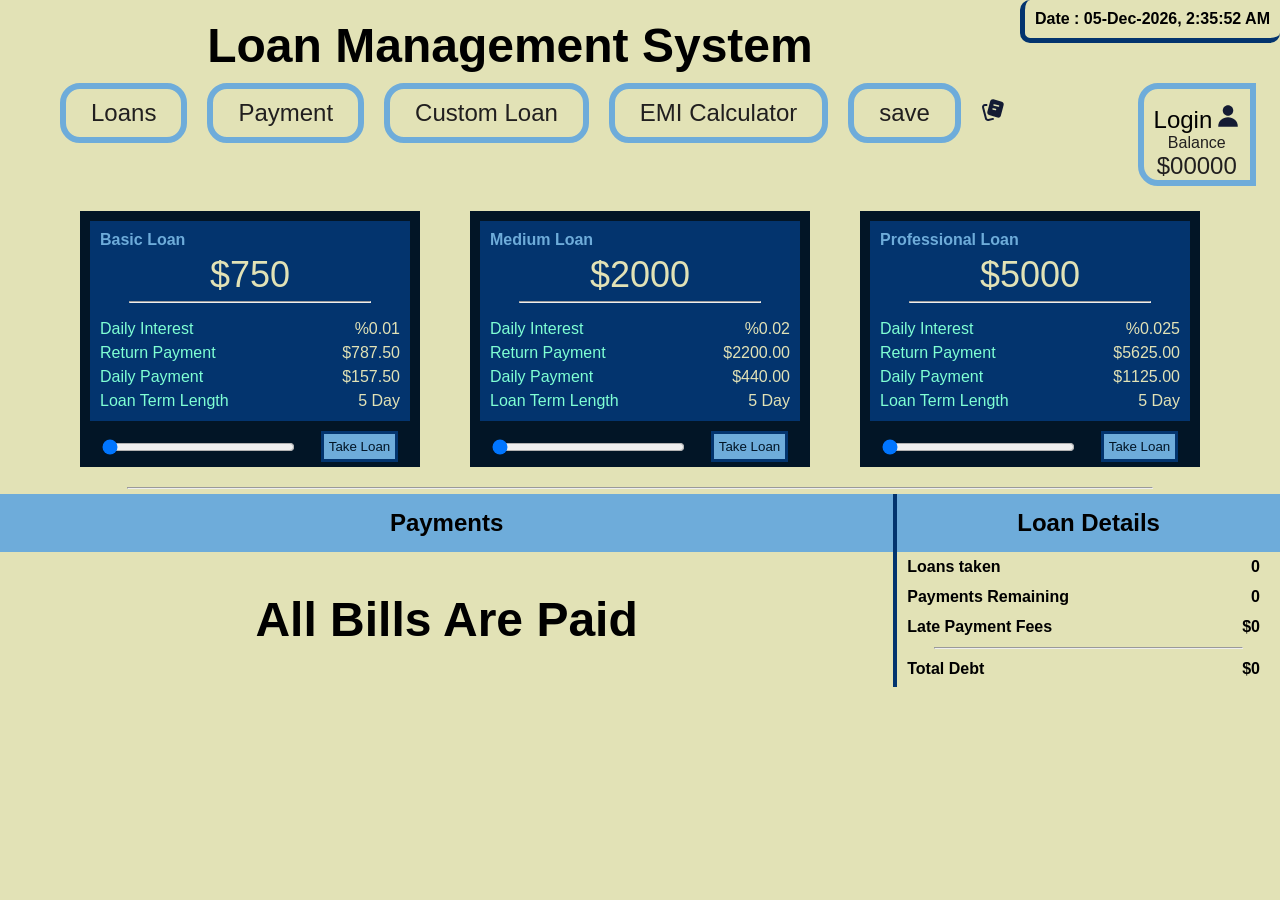
<file: static/index.html>
<!DOCTYPE html>
<html lang="en">
    <head>
        <meta charset="UTF-8">
        <meta name="viewport" content="width=device-width, initial-scale=1.0">
        <title>Loan Management System</title>
        <link rel="stylesheet" href="style.css">
    </head>
    <body>
        <div id="date">
            <p>Date : <span id="todaysDate"></span> </p>
        </div>

        <br>
        <h1>Loan Management System</h1>

        <div class="menu">
            <a href="" class="hover">Loans</a>
            <a href="" class="hover">Payment</a>
            <a id="custom-loan" class="hover">Custom Loan</a>
            <a class="hover" href="emi">EMI Calculator</a>
            <div>
                <button id="loan-consent-btn">
                    <svg  id="consent" width="24" height="24" viewBox="0 0 24 24" fill="none" background-color="none"; xmlns="http://www.w3.org/2000/svg">
                        <path fill-rule="evenodd" clip-rule="evenodd" d="M12.4812 1.35132C11.0485 0.94523 9.57443 1.79771 9.18389 3.23081L6.34596 13.6446C5.96843 15.0299 6.73577 16.4805 8.10449 16.9239L16.43 19.6208C17.8926 20.0946 19.4369 19.2301 19.8274 17.7477L22.66 6.99522C23.0331 5.57859 22.214 4.10997 20.8014 3.70957L12.4812 1.35132ZM13.1628 6.26802C12.7585 6.17816 12.3579 6.43311 12.268 6.83746C12.1781 7.24181 12.4331 7.64245 12.8374 7.7323L17.3374 8.7323C17.7418 8.82216 18.1424 8.56721 18.2323 8.16286C18.3221 7.75851 18.0672 7.35788 17.6628 7.26802L13.1628 6.26802ZM12.1472 10.2647C11.7411 10.1835 11.3459 10.4469 11.2647 10.8531C11.1835 11.2592 11.4469 11.6544 11.8531 11.7356L14.3531 12.2356C14.7592 12.3168 15.1543 12.0534 15.2356 11.6472C15.3168 11.2411 15.0534 10.846 14.6472 10.7647L12.1472 10.2647Z" fill="#141B34"/>
                        <path fill-rule="evenodd" clip-rule="evenodd" d="M1.09882 9.73457C0.598096 7.82434 2.0659 6 4.01843 6H5.44831C6.00059 6 6.44831 6.44772 6.44831 7C6.44831 7.55228 6.00059 8 5.44831 8H4.01843C3.33492 8 2.87549 8.62482 3.03346 9.22745L5.92462 20.257C6.05789 20.7655 6.58999 21.0989 7.14142 20.9736L11.7796 19.9199C12.3181 19.7975 12.8539 20.1349 12.9763 20.6735C13.0986 21.212 12.7612 21.7478 12.2227 21.8702L7.58452 22.9239C6.00531 23.2827 4.40311 22.3402 3.98998 20.7642L1.09882 9.73457Z" fill="#141B34"/>
                    </svg>
                </button>
            </div>

            <button id="save-data" class="hover">save</button>

            <div class="balance"> 
                <div id="logo&userName">
                    <button id="loginKarle">
                        <span id="loginName"></span>
                        <svg width="24" height="24" viewBox="0 0 24 24" fill="none" xmlns="http://www.w3.org/2000/svg">
                            <path d="M2.25 22C2.25 17.0869 6.70071 13.25 12 13.25C17.2993 13.25 21.75 17.0869 21.75 22V22.75H2.25V22Z" fill="#141B34"/>
                            <path d="M6.75 6.5C6.75 3.6005 9.1005 1.25 12 1.25C14.8995 1.25 17.25 3.6005 17.25 6.5C17.25 9.39949 14.8995 11.75 12 11.75C9.1005 11.75 6.75 9.39949 6.75 6.5Z" fill="#141B34"/>
                        </svg>
                    </button>
                    <span id="userName"></span>
                </div>
                    
                Balance<span>$<span id="paisa">00000</span> </span></div>
            </div>
        <div id="overlay"></div>


        <!-- Popup -->
        <div id="popup-container">
            <div id="popup-header">
              Loan Consent
              <button id="popup-close">&times;</button>
            </div>
            <div id="popup-content">
                <h2 class="two-heads">Rules and Regulations</h2>
                <ul>
                    <li><strong>Eligibility:</strong> Applicant must be at least 18 years old and provide a valid government-issued ID.</li>
                    <li><strong>Loan Amount and Tenure:</strong> Minimum loan amount: $750. Maximum loan amount: $1,000,000. Loan tenure ranges between 5 and 45 days.</li>
                    <li><strong>Interest Rates:</strong> 
                        <ul type="circle">
                            <li>Basic Loan: 0.01%</li>
                            <li>Medium Loan: 0.02%</li>
                            <li>Professional Loan: 0.025%</li>
                            <li>Custom Loan: 0.05%</li>
                        </ul>
                    </li>
                    <li><strong>Repayment Policy:</strong> Daily payments are mandatory. Late payments incur a fee of $19 per missed day.</li>
                    <li><strong>Early Payoff:</strong> Loans can be repaid early, including the remaining principal and accrued interest.</li>
                    <li><strong>Default Clause:</strong> Failure to repay within the loan term may result in additional fees or legal action.</li>
                </ul>
              
                <br>

                <h2 class="two-heads">Terms and Conditions</h2>
                <ul>
                    <li>By accepting this loan, the borrower agrees to the repayment schedule provided.</li>
                    <li>Interest rates and loan terms are subject to change without prior notice.</li>
                    <li>The lender reserves the right to approve or reject the loan application based on creditworthiness.</li>
                    <li>All transactions are subject to the laws and regulations of the applicable jurisdiction.</li>
                    <li>Borrower data will be used in compliance with privacy laws.</li>
                </ul>
          
                <!-- <div id="agree-div"> <button id="agree-btn"> I Agree </button> </div> -->
            </div>
        </div>
        <br>
        <div class="Loans">
            <div id="loan1" class="loan">
                <section class="above">
                    <div class="loan-type">Basic Loan</div>
                    <div id = "details">
                        <div class="money">$<span id="money">750</span></div>
                        <hr>
                        <div class="lines">
                            <div class="col1">Daily Interest   <span class="ans" id="BL-Daily-Interest">  %0.01  </span> </div>
                            <div class="col1">Return Payment   <span class="ans">  $<span id="BL-Return-Payment">787.50</span> </span> </div>
                            <div class="col1">Daily Payment    <span class="ans">   $<span id="BL-Daily-Payment">157.50</span> </div>
                            <div class="col1">Loan Term Length <span class="ans">   <span id="BL-Loan-Term-Length">5</span> Day  </span> </div>
                        </div>
                    </div>
                </section>
                <section class="below">
                    <div id="BL-amt-range">
                        <input type="range" id="BL-points" class="points" name="points" min="5" max="25" value="0">
                    </div>
                    <button class="takeloan" id="BL-TakeLoan">Take Loan</button>
                </section>
            </div>

            <div id="loan2" class="loan">
                <section class="above">
                    <div class="loan-type">Medium Loan</div>
                    <div id = "details">
                        <div class="money">$2000</div>
                        <hr>
                        <div class="lines">
                            <div class="col1">Daily Interest   <span class="ans" id="ML-Daily-Interest">  %0.02  </span>                   </div>
                            <div class="col1">Return Payment   <span class="ans">  $<span id="ML-Return-Payment"  >2200.00</span></span>   </div>
                            <div class="col1">Daily Payment    <span class="ans">  $<span id="ML-Daily-Payment"   >440.00</span></span>    </div>
                            <div class="col1">Loan Term Length <span class="ans">  <span  id="ML-Loan-Term-Length" >5</span> Day  </span>  </div>
                        </div>
                    </div>
                </section>
                <section class="below">
                    <div id="ML-amt-range">
                        <input type="range" id="ML-points" class="points" name="points" min="5" max="25" value="0">
                    </div>
                    <button class="takeloan" id="ML-TakeLoan">Take Loan</button>
                </section>
            </div>
            <div id="loan3" class="loan">
                <section class="above">
                    <div class="loan-type">Professional Loan</div>
                    <div id = "details">
                        <div class="money">$5000</div>
                        <hr>
                        <div class="lines">
                            <div class="col1">Daily Interest   <span class="ans" id="PL-Daily-Interest">  %0.025  </span>                   </div>
                            <div class="col1">Return Payment   <span class="ans">  $<span id="PL-Return-Payment"  >5625.00</span></span>   </div>
                            <div class="col1">Daily Payment    <span class="ans">  $<span id="PL-Daily-Payment"   >1125.00</span></span>    </div>
                            <div class="col1">Loan Term Length <span class="ans">  <span  id="PL-Loan-Term-Length" >5</span> Day  </span>  </div>
                        </div>
                    </div>
                </section>
                <section class="below">
                    <div id="PL-amt-range">
                        <input type="range" id="PL-points" class="points" name="points" min="5" max="25" value="0">
                    </div>
                    <button class="takeloan"  id="PL-TakeLoan">Take Loan</button>
                </section>
            </div>

            <div id="loan4" class="loan">
                <section class="above">
                    <div class="loan-type">Custom Loan</div>
                    <div id = "details">
                        <div class="money">$ <span id="CL-money">0</span> </div>
                        <hr>
                        <div class="lines">
                            <div class="col1">Daily Interest   <span class="ans" id="CL-Daily-Interest">  0.05%  </span>                   </div>
                            <div class="col1">Remaining Payment   <span class="ans">  $<span id="CL-Return-Payment"  >0.00</span></span>   </div>
                            <div class="col1" id="gap-here">  -  <span class="ans">  <span id="CL-Daily-Payment"   ></span></span>    </div>
                            <div class="col1">Early Pay Off Amount <span class="ans">  <span  id="CL-Loan-Term-Length" >5</span> Day  </span>  </div>
                        </div>
                    </div>
                </section>
                <section class="below">
                    <button  class="takeloan" id="PayOffEarly">Pay Off Early</button>
                </section>
            </div>
        </div>

        <hr>

        <section class="payments">
            <div id="payKar">
                <header class="payments-head" id="payments-head">Payments</header>
                <div id="msg">All Bills Are Paid</div>

                <div id="dailyPaymentDetail">

                    <!--FROM JS BOIIIIIIIII-->

                </div>

            </div>
            <div id="loan-details">
                <header class="payments-head">Loan Details</header>
                <div>Loans taken        <span class="ans2"> <span id="Loans-taken">0</span> </span> </div>
                <div>Payments Remaining <span class="ans2"> <span id="Payments-Remaining">0</span> </span> </div>
                <div>Late Payment Fees  <span class="ans2">$<span id="Late-Payment-Fees">0</span> </span> </div>

                <hr>

                <div>Total Debt <span class="ans2">$<span id="total-debt">0</span> </span> </div>
            </div>
        </section>

        <div id="popup" class="popup-container">
            <div class="popup-content">
                <span id="close-btn"> * </span>
                <h2 id="cl">Custom Loan</h2>
                Enter Amount : 
                <input type="number" placeholder="in Dollars" id="custom-amt" min="5001" max="1000001">
                <input type="range" id="custom-term" min="15" max="45" value = "0">
                <div id="tenure"><div id="left">15 Days</div> <div id="right">45 Days</div> </div>
                <br><br>
                <div>Daily Interest : <span id="interest">0.85%</span> for <span id="loan-term">15</span> Days </div>
                <br>
                <button  class="takeloan" type="submit" id="CL-TakeLoan">Take Loan</button>
                <br><br>
                <div id="notes">Note : Amount should be greater than <i>$5000 and < 1m$</i> </div>
            </div>
        </div>
        
    
        <script type="module" src="app2.js"></script>
        <script type="module" src="app.js"></script>
    </body>

</html>
</file>
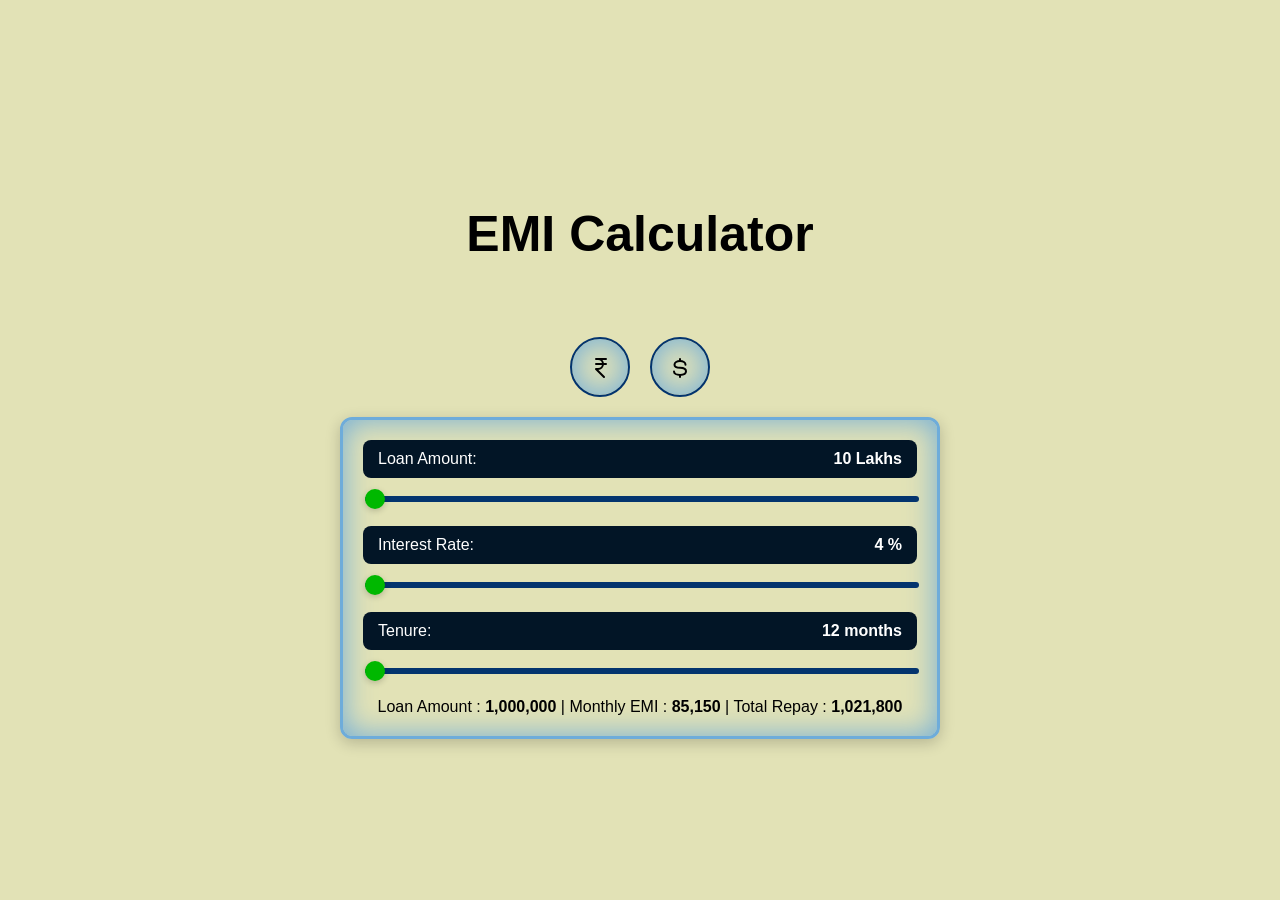
<file: static/emi.html>
<!DOCTYPE html>
<html lang="en">
<head>
    <meta charset="UTF-8">
    <meta name="viewport" content="width=device-width, initial-scale=1.0">
    <title>Document</title>
    <link rel="icon" href="data:,">
    <link rel="stylesheet" href="emi.css">
</head>
<body>
    <h1 class="emi-calc-heading">EMI Calculator</h1>
    <!-- <main>
        <input type="range" class="win10-thumb" />
        <input type="range" class="win10-thumb" min="0" max="100" value="25" step="5" />
        <input type="range" min="0" max="100" value="40" step="5" />
    </main> -->

    <section class="container">
        <div class="currencies-container">
            <button id="rupees"  class="currencies"> 
                <svg xmlns="http://www.w3.org/2000/svg" viewBox="2 3 24 24" width="24" height="24">
                    <path fill="none" stroke="#000" stroke-linecap="round" stroke-linejoin="round" stroke-width="2" 
                          d="M20 6H10M20 11H10M10 6h2a5 5 0 0 1 5 5h0a5 5 0 0 1-5 5h-2l8 8" 
                          class="colorStroke000 svgStroke">
                    </path>
                </svg>
                
             </button>
            <button id="dollars" class="currencies"> 
                <svg xmlns="http://www.w3.org/2000/svg" width="24" height="24" viewBox="0 0 24 24" fill="none" class="injected-svg" data-src="https://cdn.hugeicons.com/icons/dollar-01-stroke-standard.svg" xmlns:xlink="http://www.w3.org/1999/xlink" role="img" color="#000000">
                    <path d="M17.5 8.62963C17.5 6.62504 15.0376 5 12 5C8.96243 5 6.5 6.62504 6.5 8.62963C6.5 10.6342 8 11.7407 12 11.7407C16 11.7407 18 12.7778 18 15.3704C18 17.963 15.5 19 12 19C8.5 19 6 17.5 6 15.5" stroke="#000000" stroke-width="2" stroke-linecap="round"></path>
                    <path d="M12 3V5M12 21V19" stroke="#000000" stroke-width="2" stroke-linecap="round"></path>
                </svg>
            </button>
        </div>

        <section class="three-sliders">
            <div class="slider-container">
                <div class="slider-label">
                    <span>Loan Amount:</span>
                    <div class="slider-value"> <span id="num">10</span></div> 
                </div>
                <input class="slider-input" type="range" min="10" max="1000" value="10" id="loan-slider" steps="10000">
            </div>
        
            <div class="slider-container">
                <div class="slider-label">
                    <span>Interest Rate:</span>
                    <div id="interest" class="slider-value">4 <span>%</span></div>
                </div>
                <input class="slider-input" type="range" min="4" max="16" value="4" id="interest-slider">
            </div>
        
            <div class="slider-container">
                <div class="slider-label">
                    <span>Tenure:</span>
                    <div id="months" class="slider-value">12 <span>months</span></div>
                </div>
                <input class="slider-input" type="range" min="12" max="180" value="12" id="tenure-slider">
            </div>

            <div id="summary"> 
                Loan Amount : <span id="loan-amount" class="tobeBold">0</span> |
                Monthly Amount : <span id="monthly-repay" class="tobeBold">0</span> |
                Repay Amount : <span id="total-repay" class="tobeBold">0</span>
            </div>
        </section>
        
    </section>

    <script src="emi.js"></script>
</body>
</html>
</file>
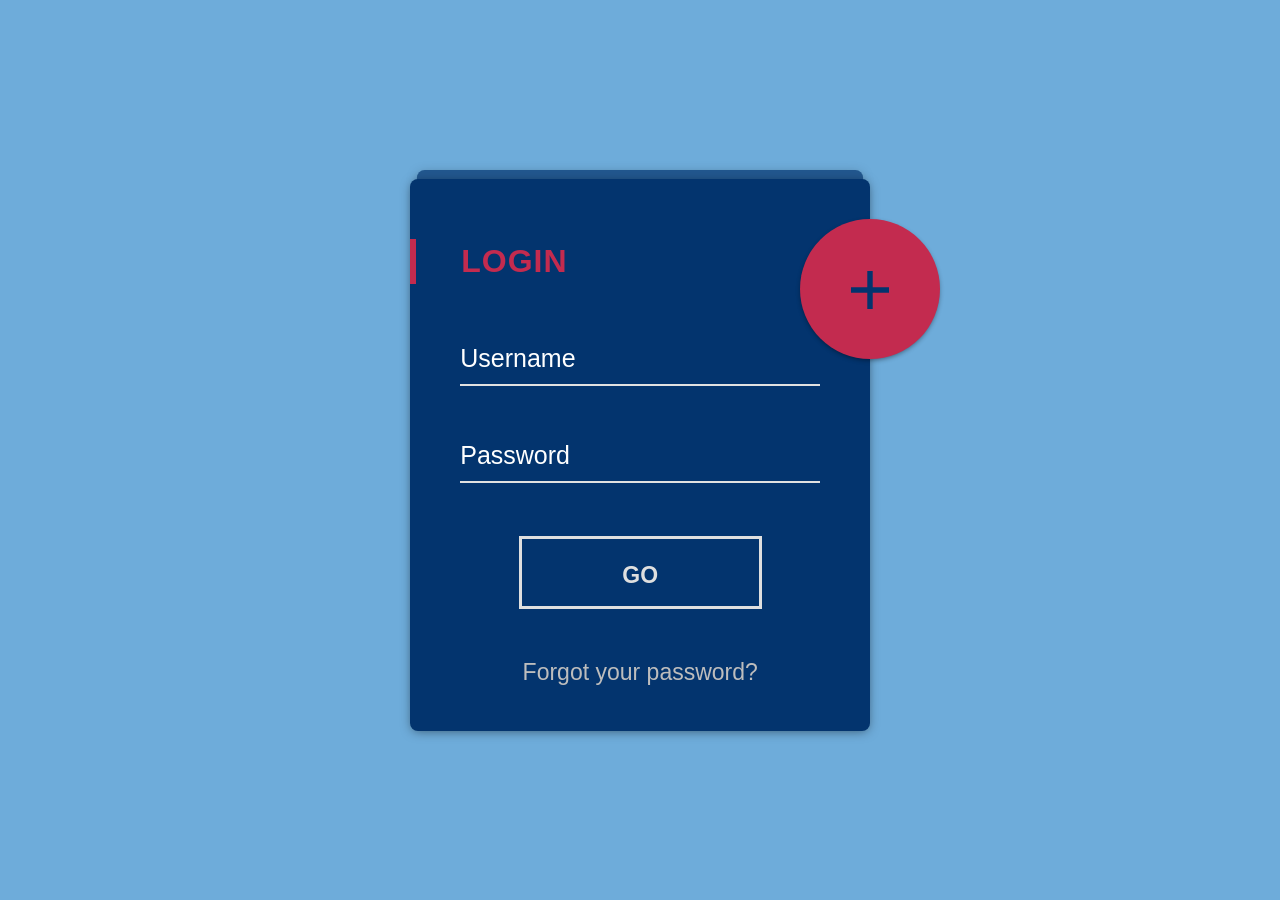
<file: static/login.html>
<!DOCTYPE html>
<html lang="en">
<head>
    <meta charset="UTF-8">
    <meta name="viewport" content="width=device-width, initial-scale=1.0">
    <title>Login</title>
    <link rel="stylesheet" href="login2.css">
    <script src="https://code.jquery.com/jquery-3.6.0.min.js"></script>
</head>
<body>
    <div class="container">
        <div class="formBox level-login">
          <div class="box boxShaddow"></div>
          <div class="box loginBox">
            <h2>LOGIN</h2>
            <form class="form">
              <div class="f_row">
                <label>Username</label>
                <input type="text" class="input-field" required id="userName">
                <u></u>
              </div>
              <div class="f_row last">
                <label>Password</label>
                <input type="password" class="input-field" required id="password">
                <u></u>
              </div>
              <button id="go"><span>GO</span><u></u>
                <svg version="1.1" xmlns="http://www.w3.org/2000/svg" xmlns:xlink="http://www.w3.org/1999/xlink" x="0px" y="0px" viewBox="0 0 415.582 415.582" xml:space="preserve">
                  <path d="M411.47,96.426l-46.319-46.32c-5.482-5.482-14.371-5.482-19.853,0L152.348,243.058l-82.066-82.064
                                            c-5.48-5.482-14.37-5.482-19.851,0l-46.319,46.32c-5.482,5.481-5.482,14.37,0,19.852l138.311,138.31
                                            c2.741,2.742,6.334,4.112,9.926,4.112c3.593,0,7.186-1.37,9.926-4.112L411.47,116.277c2.633-2.632,4.111-6.203,4.111-9.925
                                            C415.582,102.628,414.103,99.059,411.47,96.426z" />
                </svg>
              </button>
              <div class="f_link">
                <a href="" class="resetTag">Forgot your password?</a>
              </div>
            </form>
          </div>
          <div class="box forgetbox">
            <a href="#" class="back icon-back">
              <svg version="1.1" id="Capa_1" xmlns="http://www.w3.org/2000/svg" xmlns:xlink="http://www.w3.org/1999/xlink" x="0px" y="0px" viewBox="0 0 199.404 199.404" style="enable-background:new 0 0 199.404 199.404;" xml:space="preserve">
                <polygon points="199.404,81.529 74.742,81.529 127.987,28.285 99.701,0 0,99.702 99.701,199.404 127.987,171.119 74.742,117.876 
              199.404,117.876 " />
              </svg>
            </a>
            <h2>Reset Password</h2>
            <form class="form">
              <p>Please enter your valid Email Id and enter the 6 digit One-time-password</p>
              <div class="f_row">
                <label>Email Id</label>
                <input type="text" class="input-field" required id="emailD">
                <u></u>
            </div>
            <div class="f_row">
                <label>OTP</label>
                <input type="text" class="input-field" required id="otp">
                <u></u>
            </div>
            
              <button class="btn" id="reset"><span>Reset</span><u></u>
                <svg version="1.1" xmlns="http://www.w3.org/2000/svg" xmlns:xlink="http://www.w3.org/1999/xlink" x="0px" y="0px" viewBox="0 0 415.582 415.582" xml:space="preserve">
                  <path d="M411.47,96.426l-46.319-46.32c-5.482-5.482-14.371-5.482-19.853,0L152.348,243.058l-82.066-82.064
                                            c-5.48-5.482-14.37-5.482-19.851,0l-46.319,46.32c-5.482,5.481-5.482,14.37,0,19.852l138.311,138.31
                                            c2.741,2.742,6.334,4.112,9.926,4.112c3.593,0,7.186-1.37,9.926-4.112L411.47,116.277c2.633-2.632,4.111-6.203,4.111-9.925
                                            C415.582,102.628,414.103,99.059,411.47,96.426z" />
                </svg>
              </button>
            </form>
          </div>
          <div class="box registerBox">
            <span class="reg_bg"></span>
            <h2>Register</h2>
            <form class="form">
              <div class="f_row">
                <label>Username</label>
                <input type="text" class="input-field" required id="newUserName">
                <u></u>
              </div>
              <div class="f_row">
                <label>Password</label>
                <input type="password" class="input-field" required id="newPassword1">
                <u></u>
              </div>
              <div class="f_row last">
                <label>Repeat Password</label>
                <input type="password" class="input-field" required id="newPassword2">
                <u></u>
              </div>
              <button class="btn-large" id="next">NEXT</button>
            </form>
          </div>
          <a href="#" class="regTag icon-add">
            <svg version="1.1" id="Capa_1" xmlns="http://www.w3.org/2000/svg" xmlns:xlink="http://www.w3.org/1999/xlink" x="0px" y="0px" viewBox="0 0 357 357" style="enable-background:new 0 0 357 357;" xml:space="preserve">
              <path d="M357,204H204v153h-51V204H0v-51h153V0h51v153h153V204z" />
            </svg>
          </a>
        </div>
      </div>
      <script src="login.js"></script>
</body>
</html>
</file>
<file: static/style.css>
:root{
    --color1: #00B800;
    --color2: #021526;
    --color3: rgb(0, 255, 170);
    --color4: rgb(185, 3, 3);
    --color5: aquamarine;
    --color6: rgb(33, 31, 31);
    /* --color6: white; */
    --color7: yellowgreen;
    --color8: #6EACDA;
    --color9: #03346E;
    --color10: #E2E2B6;
    /* --color10 : #191830; */
    --color11: white;
    --color12:rgb(186, 208, 224);
}

*{
    font-family:'Lucida Sans', 'Lucida Sans Regular', 'Lucida Grande', 'Lucida Sans Unicode', Geneva, Verdana, sans-serif;
    margin:0;
    padding:0;
}
body{
    background-color: var(--color10);
}

#date{
    float : right;
    font-weight: 900;
    border-left: 5px solid var(--color9);
    border-bottom: 5px solid var(--color9);
    border-radius: 10px;
    padding:10px;
}
#date p{
    padding: 0;
    margin:0;
}

h1{
    text-align: center;
    font-size: 48px;
    display: block;
}
.menu{
    width:95%;
    display: inline-block;
    background-color: var(--color10);
    padding: 10px;
    margin-left: 50px;
    
}
.menu a{
    float: left;
    padding: 10px 25px;
    font-size: 24px;
    text-decoration: none;
    background-color: var(--color10);
    margin-right: 20px;
    bordeR: 6px solid var(--color8);
    color: var(--color6);
    border-radius: 20px;
    cursor: pointer;
    transition: 0.5s;
}
#save-data{
    float: left;
    padding: 10px 25px;
    font-size: 24px;
    text-decoration: none;
    background-color: var(--color10);
    margin-right: 20px;
    bordeR: 6px solid var(--color8);
    color: var(--color6);
    border-radius: 20px;
    cursor: pointer;
    transition: 0.5s;
}

.hover:hover{
    scale: 1.1;
    border-color: var(--color9);
}

.menu div{
    display: inline-block;
    padding-top: 15px;
}

.menu .balance{
    float: right;
    padding: 0px 10px;
    font-size: 16px;
    text-decoration: none;
    background-color: var(--color10);
    margin-right: 20px;
    bordeR: 6px solid var(--color8);
    color: var(--color6);
    border-radius: 20px  0px 0px 20px;;

    display: flex;
    flex-direction: column;
    justify-content: center;
    align-items: center;
}

.menu div span{
    font-size: 24px;
}
.menu button{
    
}

#loginKarle{
    background: none;
    border: none;
    cursor: pointer;
}

#save-data{
    float: left;
    padding: 10px 25px;
    font-size: 24px;
    text-decoration: none;
    background-color: var(--color10);
    margin-right: 20px;
    bordeR: 6px solid var(--color8);
    color: var(--color6);
    border-radius: 20px;
    cursor: pointer;
    transition: 0.5s;
}

.Loans{
    /* border: 1px solid var(--color4); */
    display: flex;
    gap:20px;
    justify-content: center;
    align-items: center;
    background-color: var(--color10);
}
.loan{
    /* border: 1px solid var(--color4); */
    /* height:250px;
    width:350px; */
    padding:15px;
}
.above{
    background-color: var(--color9);
    border: 10px solid var(--color2);
    padding:10px;
    height:180px;
    width:300px;
}
.loan-type{
    font-weight:bolder;
    color: var(--color8);
    margin: 0 0 5px 0;
}
.money{
    font-size: 36px;
    text-align:center;
    color: var(--color10);
}
hr{
    width:80%;
    color: var(--color9);
    justify-items: center;
    align-self: center;
    margin: 5px auto;
}



#details hr {
    
}

.col1{
    color: var(--color5);
    margin-top: 2px;
    line-height:22px;
}
.ans{   
    float: right;
    color: var(--color10);
}
.lines{
    font-size: 16px;
    margin: 15px 0px 0px;
}
b{
    float: right;
    font-size: 13px;
    font-weight: bolder;
    color: var(--color11);
}
.below{
    display:flex;
    justify-content: center;
    align-items: center;
    background-color: var(--color2);
    gap:90px;
}
.takeloan{
    background-color: var(--color8);
    border: none;
    padding:5px;
    margin-bottom: 5px;
    border: 3px solid var(--color9);
    color: var(--color2);
    display: inline-block;
}
.BL-TakeLoan{
    cursor: pointer;
}
.ML-TakeLoan{
    cursor: pointer;
}
.PL-TakeLoan{
    cursor: pointer;
}
.points{
    display: inline-block;
    width:150%;
    cursor: pointer;
    color: var(--color9);
    /*-webkit-appearance: none; */
}
/* .points::-webkit-slider-thumb {
    -webkit-appearance: none;
    appearance: none;
    width: 20px; 
    height: 20px;
    background: red; 
    border-radius: 50%;
    cursor: pointer; 
    align-items: center;
  }
  
  For Firefox
.points::-moz-range-thumb {
    width: 20px; 
    height: 20px;
    background: red;
    border-radius: 50%;
    cursor: pointer; 
  }
  
 .points::-webkit-slider-runnable-track {
    width: 100%;
    height: 10px;
    background: lightgray; 
    border-radius: 5px; 
    border: 1px solid #000;
  } */

/* #selector{
    position: absolute;
    z-index: 2;
    height: 104px; width: 48px;
    left: 50%;
    transform: translate(-50%);
}
.select-btn{
    height: 48px; width:48px;;
    background-image: url(slider.png);
    border-radius: 10px;
} */

#PayOffEarly{
    display: none;
}

.payOffEarly{
    background-color: var(--color8);
    border: none;
    padding:5px;
    margin-bottom: 5px;
    border: 3px solid var(--color9);
    color: var(--color2);
    display: inline-block;
}
/*Payments SIde********************************************************/


.payments{
    font-weight: 900;
    width:100%;
    /* height:600px; */
    display: flex;
}
#payKar{
    border-right: 2px solid var(--color9);
    width:70%;
}
#loan-details{
    border-left: 2px solid  var(--color9);
    width: 30%;
    
}
#loan-details div{
    padding-left: 10px;
    line-height: 30px;
}
#loan-details span{
    padding-right:10px;
}
#msg{
    font-weight: 900;
    font-size:48px;
    text-align: center;
    margin: 40px 0px;
    display: block;
}
.payments-head{
    background-color: var(--color8);
    padding:15px;
    font-size: 24px;
    text-align: center;
}

#total-debt, .ans2{
    float : right;
}


/*******************************************************/


.dailydaily{
    height:200px;
    min-width: 10px;
    width: 280px;
    border: 12px solid var(--color2);
    box-shadow: inset 0 0 30px var(--color8);
    gap:20px;
    margin:10px;
    padding: 10px;
    line-height: 25px;

    display: flex; 
    justify-content: center;
    align-items: center;
    flex-direction: column-reverse;
}

#dailyPaymentDetail{
    display: flex;
    flex-wrap: wrap;
}

.paybtn{
    border-width: 2px;
    font-size: 16px;;
    padding: 5px 8px;
    background-color: #007BFF;
    color: white;
    border: none; 
    border-radius: 4px;
    cursor: pointer;
    float : right;
}
.dailyDetailsOfDiv{
    font-size: 12px;
}
.toBeBold{
    font-weight: 500;
}








.popup-container {
    display: none;
    position: fixed;
    left: 0;
    top: 0;
    width: 100%;
    height: 100%;
    background: rgba(0, 0, 0, 0.5); /* Transparent dark background */
    justify-content: center;
    align-items: center;
}

.popup-content {
    background-color: #fff;
    padding: 20px;
    border-radius: 8px;
    box-shadow: 0 5px 15px rgba(0, 0, 0, 0.3);
    text-align: center;
    max-width: 400px;
    width: 100%;
}

#close-btn {
    position: absolute;
    right: 20px;
    top: 20px;
    cursor: pointer;
    font-size: 32px;
    color: azure;
}

#cl{
    margin: 15px 0px 15px 0px;
}
#custom-amt{
    display: inline;
    padding: 5px;
    width:45%;
}

#custom-term{
    margin: 15px 0px 0px 0px;
    width:70%;
}
#tenure{
    width:100%;
}
#left{
    float: left;
    margin-left: 10%;
}
#space{
    width:80%;
}
#right{
    float: right;
    margin-right: 10%;
}




#loan4{
    display: none;
}
#gap-here{
    color: var(--color9);
}

#PayOffEarly{
    background-color: var(--color8);
    border: none;
    padding: 5px;
    margin-bottom: 5px;
    border: 3px solid var(--color9);
    color: var(--color2);
    display: inline-block;
    cursor: pointer;
}


#interest, #loan-term{
    font-weight: bolder;
}

#notes{
    font-size: 12px;;
}


#loan-consent-btn{
    background-color: var(--color10);
    border: none;    
    transition: .3s;
    &:hover{
        scale:1.2;
    }
}
#consent{
    background-color: var(--color10);
    border: none;
}

#popup-container {
    display: none; /* Hidden by default */
    position: fixed;
    top: 50%;
    left: 50%;
    transform: translate(-50%, -50%);
    width: 400px;
    height: 500px;
    background-color: #fff;
    box-shadow: 0 4px 8px rgba(0, 0, 0, 0.2);
    border-radius: 8px;
    z-index: 1000;
    overflow-y: auto;
}

/* Popup header */
#popup-header {
    background-color: #007BFF;
    color: #fff;
    padding: 10px;
    font-size: 18px;
    text-align: center;
    position: relative;
}

/* Close button */
#popup-close {
    position: absolute;
    top: 10px;
    right: 10px;
    background: transparent;
    border: none;
    font-size: 18px;
    cursor: pointer;
    color: #fff;
}

  /* Popup content */
#popup-content {
    padding: 30px;
    font-size: 14px;
    line-height: 1.6;
}

/* Overlay */
#overlay {
    display: none;
    position: fixed;
    top: 0;
    left: 0;
    width: 100%;
    height: 100%;
    background: rgba(0, 0, 0, 0.5);
    backdrop-filter: blur(5px); /*blur kiya*/
    z-index: 999;
}

#agree-div{
    display: flex;
    justify-content: center;
}
#agree-btn{
    background-color: var(--color8);
    border: none;
    padding:5px;
    margin-bottom: 5px;
    border: 3px solid var(--color9);
    color: var(--color2);
    display: inline-block;
    margin:15px;
    padding:10px 20px 10px 20px;
    transition: .3s;
    color: black;
    font-weight: 800;
}
#agree-btn:hover{
    scale:1.1
}
.two-heads{
    text-align: center;
    font-size: 25px;
    margin-bottom:10px;
}

#logo&userName{
    display: flex;
    flex-direction: row;
}
</file>
<file: static/emi.css>
:root {
    --color1: #00B800;
    --color2: #021526;
    --color3: rgb(0, 255, 170);
    --color4: rgb(185, 3, 3);
    --color5: aquamarine;
    --color6: rgb(33, 31, 31);
    --color7: yellowgreen;
    --color8: #6EACDA;
    --color9: #03346E;
    --color10: #E2E2B6;
    --color11: white;
    --color12: rgb(186, 208, 224);

    --blueborder: 6px solid #6EACDA;
    --blueshadow: inset 0 0 30px #6EACDA;

    --primary-color: #6EACDA;
    --slider-bg: #03346E;
    --label-color: #ffffff;
    --value-bg: #021526;
    --container-bg: #E2E2B6;
    --slider-thumb-color: #00B800;
}

body {
    margin: 0;
    font-family: 'Arial', sans-serif;
    background-color: var(--container-bg);
    display: flex;
    flex-direction: column;
    justify-content: center;
    align-items: center;
    min-height: 100vh;
}

.emi-calc-heading {
    font-family: 'Lucida Sans', 'Lucida Sans Regular', 'Lucida Grande', 'Lucida Sans Unicode', Geneva, Verdana, sans-serif;
    text-align: center;
    padding: 10px 0px 20px 0px;
    font-size: 50px;
}

.container {
    display: flex;
    flex-direction: column;
    align-items: center;
    width: 100%;
}

.three-sliders {
    border-radius: 12px;
    padding: 20px;
    width: 80%;
    max-width: 600px;
    border: 3px solid var(--primary-color);
    box-shadow: var(--blueshadow), 0 4px 15px rgba(0, 0, 0, 0.2);
    box-sizing: border-box;
}

.slider-container {
    margin-bottom: 20px;
}

.slider-label {
    display: flex;
    justify-content: space-between;
    background: var(--value-bg);
    color: var(--label-color);
    padding: 10px 15px;
    border-radius: 8px;
    font-size: 16px;
    margin-bottom: 10px;
}

.slider-input {
    width: 100%;
    height: 6px;
    background: var(--slider-bg);
    border-radius: 4px;
    outline: none;
    cursor: pointer;
    -webkit-appearance: none;
    appearance: none;
}

.slider-input::-webkit-slider-thumb {
    -webkit-appearance: none;
    appearance: none;
    width: 20px;
    height: 20px;
    background: var(--slider-thumb-color);
    border-radius: 50%;
    cursor: pointer;
    box-shadow: 0 2px 6px rgba(0, 0, 0, 0.2);
}

.slider-input::-moz-range-thumb {
    width: 20px;
    height: 20px;
    background: var(--slider-thumb-color);
    border-radius: 50%;
    cursor: pointer;
    box-shadow: 0 2px 6px rgba(0, 0, 0, 0.2);
}

.slider-value {
    font-weight: bold;
}

#summary {
    text-align: center;
    margin-top: 15px;
    font-size: 16px;
}

.currencies-container {
    display: flex;
    justify-content: center;
    gap: 20px;
    margin: 20px 0;
}

.currencies {
    display: flex;
    justify-content: center;
    align-items: center;
    width: 60px;
    height: 60px;
    border: 2px solid #03346E;
    border-radius: 50%;
    cursor: pointer;
    transition: all 0.3s ease;
    box-shadow: var(--blueshadow);
    background: transparent;
}

.currencies:hover {
    background-color: #03346E;
    box-shadow: 0px 6px 8px rgba(0, 0, 0, 0.3);
    transform: scale(1.1);
}

.currencies:hover svg path {
    stroke: #ffffff; /* Changes icon stroke visibility cleanly when hovered */
}

.currencies:active {
    box-shadow: inset 0px 4px 6px rgba(0, 0, 0, 0.4);
    transform: scale(0.95);
}

.currencies svg {
    display: flex;
    justify-content: center;
    align-items: center;
    transition: all 0.3s ease;
    transform: translateY(1px);
}

.tobeBold {
    font-weight: bolder;
}
</file>
<file: static/login2.css>
:root{
    --c1:#6eacda;
    --c2:#03346E;
    --c3:rgba(0, 0, 0, 0.5);
    --c4:#c32b4f;
    --c5:#696969;
    --c6:#fff;
    --c7:#e1e1e1;
    --c8:rgba(0, 0, 0, 0.45);
    --c9:#f87c98;
    --c10:#56adc7;
    --c11:#7dc6dc;
    --c12:rgba(0, 0, 0, 0);
    --c13:#dfdfdf;
}

* {
    margin: 0px;
    padding: 0px;
    -webkit-box-sizing: border-box;
    box-sizing: border-box;
  }
  html,
  body {
    background-color: var(--c1);
    font-family: sans-serif, Arial;
    height: 100%;
    width: 100%;
  }
  input,
  button {
    font-family: sans-serif, Arial;
    &:focus,
    &:active {
      outline: none;
    }
  }
  a {
    text-decoration: none;
    &:focus,
    &:active {
      outline: none;
    }
  }
  h1,
  h2,
  h3,
  h4,
  h5,
  h6 {
    font-weight: bold;
    letter-spacing: 1px;
  }
  .container {
    height: 100%;
    width: 100%;
    position: relative;
    text-align: center;
    &:before {
      content: "";
      height: 100%;
      width: 0px;
      display: inline-block;
      vertical-align: middle;
    }
  }
  .formBox {
    width: 460px;
    max-width: 100%;
    height: 552px;
    margin-left: -4px;
    margin-top: 50px;
    margin-bottom: 40px;
    position: relative;
    vertical-align: middle;
    display: inline-block;
    .box {
      text-align: left;
      background-color: var(--c2);
      border-radius: 8px;
      padding: 60px 0px 40px 0;
      position: absolute;
      width: 100%;
      height: 100%;
      box-shadow: 0px 2px 11px -2px var(--c3);
      transition: all 0.2s cubic-bezier(0.35, 0.33, 0.75, 0.9);
    }
    h2 {
      border-left: 6px solid var(--c4);
      color: var(--c4);
      padding: 0px 45px;
      font-size: 32px;
      line-height: 45px;
      height: 45px;
      text-transform: uppercase;
      margin-bottom: 50px;
      position: relative;
    }
    p {
      font-size: 18px;
      line-height: 27px;
      margin-bottom: 30px;
      color: var(--c5);
    }
    form {
      display: block;
      padding: 0px 50px;
      position: relative;
    }
    .f_row {
      position: relative;
      margin-bottom: 45px;
      height: 52px;
      &.shake {
        animation: shake 0.4s linear;
      }
      &.last {
        margin-bottom: 53px;
      }
      label {
        color: var(--c6);
        font-size: 25px;
        font-weight: normal;
        position: absolute;
        left: 0;
        top: 10px;
        opacity: 1;
        transition: all 0.3s cubic-bezier(1, -0.33, 0, 1.15);
        transform: translate(0px, 0px) scale(1);
        transform-origin: left top;
      }
      input {
        background-color: transparent;
        border: none;
        color: var(--c6);
        font-size: 25px;
        width: 100%;
        height: 100%;
        position: relative;
      }
      u {
        background-color: var(--c7);
        width: 100%;
        height: 2px;
        position: absolute;
        left: 0;
        bottom: 0;
        &:before {
          content: "";
          display: block;
          height: 100%;
          width: 0;
          background-color: var(--c4);
          transition: all 0.35s cubic-bezier(0.35, 0.33, 0.84, 0.85);
        }
      }
      &.focus {
        label {
          opacity: 0.5;
          transform: translate(0px, -30px) scale(0.8);
        }
        u {
          &:before {
            width: 100%;
          }
        }
      }
    }
    .reg_bg {
      border-radius: 50%;
      background-color: var(--c4);
      position: absolute;
      width: 900px;
      height: 900px;
      right: -115px;
      top: -190px;
      transform-origin: 100% 40%;
      transform: scale(0);
    }
    .regTag {
      line-height: 140px;
      box-shadow: 0px 2px 5px -1px var(--c8);
      border-radius: 50%;
      background-color: var(--c4);
      color: var(--c2);
      font-size: 58px;
      text-align: center;
      width: 140px;
      height: 140px;
      position: absolute;
      right: -70px;
      top: 40px;
      z-index: 2;
      svg {
        fill: var(--c2);
        width: 38px;
        height: 38px;
      }
    }
    .registerBox {
      border-radius: 8px;
      background-color: var(--c2);
      right: 0;
      overflow: hidden;
      width: 100%;
      opacity: 0;
      visibility: hidden;
      backface-visibility: visible;
      z-index: 1;
      .f_row {
        label,
        input {
          color: var(--c2);
        }
        u {
          background-color: var(--c9);
          &:before {
            background-color: var(--c2);
          }
        }
        &.last {
          margin-bottom: 40px;
        }
      }
      h2 {
        visibility: hidden;
        opacity: 0;
        transition: all 0.3s cubic-bezier(0.48, 0.55, 0.69, 0.9);
        transform: translateX(-20px);
      }
      .form > div {
        visibility: hidden;
        opacity: 0;
        transition: all 0.3s cubic-bezier(0.48, 0.55, 0.69, 0.9);
        transform: translateX(20px);
        &:nth-child(1) {
          transition-delay: 0.15s;
        }
        &:nth-child(2) {
          transition-delay: 0.2s;
        }
        &:nth-child(3) {
          transition-delay: 0.25s;
        }
      }
      .btn-large {
        opacity: 0;
        transition: all 0.3s cubic-bezier(0.48, 0.55, 0.69, 0.9);
        transform: translateX(20px);
        transition-delay: 0.3s;
      }
    }
    .forgetbox {
      background-color: var(--c10);
      overflow: hidden;
      opacity: 0;
      visibility: hidden;
      transform: translate(0px, 9px) scale(1.03);
      .back {
        position: absolute;
        top: 13px;
        left: 26px;
        color: var(--c2);
        font-size: 32px;
        font-weight: bold;
        animation: back 0.8s linear;
        animation-iteration-count: infinite;
        svg {
          fill: var(--c2);
          width: 20px;
          height: 20px;
        }
      }
      .f_row {
        label,
        input {
          color: var(--c2);
        }
        u {
          background-color: var(--c11);
          &:before {
            background-color: var(--c2);
          }
        }
        &.last {
          margin-bottom: 40px;
        }
      }
      #go {
        border-color: var(--c11);
        color: var(--c11);
        u {
          background-color: var(--c11);
        }
      }
      h2 {
        color: var(--c2);
        border-left-color: var(--c2);
        visibility: hidden;
        opacity: 0;
        transition: all 0.3s cubic-bezier(0.48, 0.55, 0.69, 0.9);
        transform: translate(-20px, 0px);
      }
      .form > div {
        visibility: hidden;
        opacity: 0;
        transition: all 0.3s cubic-bezier(0.48, 0.55, 0.69, 0.9);
        transform: translate(0px, 20px);
        transition-delay: 0.15s;
      }
      p {
        color: var(--c2);
        visibility: hidden;
        opacity: 0;
        transition: all 0.3s cubic-bezier(0.48, 0.55, 0.69, 0.9);
        transform: translate(0px, 20px);
        transition-delay: 0.2s;
      }
      #go{
        opacity: 0;
        transition: all 0.3s cubic-bezier(0.48, 0.55, 0.69, 0.9);
        transform: translate(0px, 20px);
        transition-delay: 0.25s;
      }
    }
    &.level-login {
      .boxShaddow {
        opacity: 0.7;
        transform-origin: center top;
        transform: translate(0px, -9px) scale(0.97);
      }
    }
    &.level-reg {
      h2 {
        border-left-color: var(--c2);
        color: var(--c2);
      }
      .boxShaddow {
        opacity: 0.7;
        transform-origin: center top;
        transform: translate(0px, -18px) scale(0.94);
      }
      .loginBox {
        opacity: 0.7;
        transform-origin: center top;
        transform: translate(0px, -9px) scale(0.97);
      }
      .registerBox {
        opacity: 1;
        visibility: visible;
      }
      .regTag {
        animation: regTag 0.3s cubic-bezier(0.48, 0.55, 0.73, 0.78),
          regTag2 0.3s cubic-bezier(0.48, 0.55, 0.73, 0.78);
        animation-fill-mode: forwards;
        animation-direction: reverse;
      }
      .reg_bg {
        animation: regMask 0.3s cubic-bezier(0.48, 0.55, 0.73, 0.78);
        animation-fill-mode: forwards;
      }
      .form > div,
      .btn-large,
      h2 {
        visibility: visible;
        opacity: 1;
        transform: translateX(0px);
      }
    }
    &.level-reg-revers {
      .regTag {
        animation: regTagR 0.3s cubic-bezier(0.48, 0.55, 0.73, 0.78),
          regTag2R 0.3s cubic-bezier(0.48, 0.55, 0.73, 0.78);
        animation-fill-mode: forwards;
      }
      .reg_bg {
        animation: regMaskR 0.3s cubic-bezier(0.48, 0.55, 0.73, 0.78);
        animation-fill-mode: forwards;
      }
    }
    &.level-forget {
      .boxShaddow {
        opacity: 0.7;
        transform-origin: center top;
        transform: translate(0px, -18px) scale(0.94);
      }
      .loginBox {
        opacity: 0.7;
        transform-origin: center top;
        transform: translate(0px, -9px) scale(0.97);
      }
      .forgetbox {
        transform: translate(0px, 0px) scale(1);
        opacity: 1;
        visibility: visible;
        p,
        form > div,
        #go,
        h2 {
          visibility: visible;
          opacity: 1;
          transform: translate(0px, 0px);
        }
      }
    }
  }
  @keyframes back {
    0% {
      transform: translateX(0px);
    }
    70% {
      transform: translateX(-13px);
    }
    100% {
      transform: translateX(0px);
    }
  }
  @keyframes regMask {
    0% {
      transform: translate(0px, 0px) scale(0);
    }
    50% {
      transform: translate(100px, 100px) scale(0.5);
    }
    100% {
      transform: translate(0px, 0px) scale(1);
    }
  }
  @keyframes regMaskR {
    0% {
      transform: translate(0px, 0px) scale(1);
    }
    50% {
      transform: translate(150px, -150px) scale(0.5);
    }
    100% {
      transform: translate(0px, 0px) scale(0);
    }
  }
  @keyframes regTag {
    0% {
      transform: translate(0px, 0px) rotate(0deg);
    }
    25% {
      transform: translate(4px, 25px) rotate(11.25deg);
    }
    50% {
      transform: translate(-88px, 40px) rotate(22.5deg);
    }
    100% {
      transform: translate(-96px, 8px) rotate(45deg);
    }
  }
  @keyframes regTag2 {
    0% {
      width: 140px;
      height: 140px;
      line-height: 140px;
      box-shadow: 0px 2px 5px -1px rgba(0, 0, 0, 0.45);
    }
    100% {
      width: 70px;
      height: 70px;
      box-shadow: 0px 2px 5px -1px var(--c12);
      line-height: 68px;
    }
  }
  @keyframes regTagR {
    0% {
      transform: translate(-96px, 8px) rotate(45deg);
    }
    25% {
      transform: translate(-88px, 40px) rotate(22.5deg);
    }
    50% {
      transform: translate(4px, 25px) rotate(11.25deg);
    }
    100% {
      transform: translate(0px, 0px) rotate(0deg);
    }
  }
  @keyframes regTag2R {
    0% {
      width: 70px;
      height: 70px;
      box-shadow: 0px 2px 5px -1px var(--c12);
      line-height: 68px;
    }
    100% {
      width: 140px;
      height: 140px;
      line-height: 140px;
      box-shadow: 0px 2px 5px -1px rgba(0, 0, 0, 0.45);
    }
  }
  @keyframes shake {
    from,
    to {
      -webkit-transform: translate3d(0, 0, 0);
      transform: translate3d(0, 0, 0);
    }
  
    10%,
    30%,
    50%,
    70%,
    90% {
      -webkit-transform: translate3d(-10px, 0, 0);
      transform: translate3d(-10px, 0, 0);
    }
  
    20%,
    40%,
    60%,
    80% {
      -webkit-transform: translate3d(10px, 0, 0);
      transform: translate3d(10px, 0, 0);
    }
  }
  #go {
    transition: all 0.6s ease;
    background-color: var(--c2);
    border: 3px solid var(--c13);
    cursor: pointer;
    color: var(--c13);
    display: block;
    text-align: center;
    width: 243px;
    height: 73px;
    line-height: 73px;
    font-size: 23px;
    font-weight: bold;
    text-transform: uppercase;
    overflow: hidden;
    position: relative;
    margin-left: auto;
    margin-right: auto;
    span {
      position: absolute;
      left: 0;
      top: 0;
      width: 100%;
      height: 100%;
    }
    u {
      border-radius: 50%;
      background-color: var(--c4);
      position: absolute;
      left: -23px;
      top: -103px;
      width: 280px;
      height: 280px;
      transition: all 0.25s cubic-bezier(0.48, 0.55, 0.69, 1.11);
      transform-origin: center center;
      transform: scale(0);
    }
    svg {
      fill: var(--c2);
      width: 35px;
      height: 35px;
      position: absolute;
      left: 50%;
      top: 50%;
      opacity: 0;
      transition: all 0.35s cubic-bezier(0.48, 0.55, 0.69, 1.11);
      transform: translate(-50%, -50%) rotate(-90deg) skew(18deg, 12deg);
    }
    &.active,
    &:hover {
      border-color: var(--c4);
      color: var(--c4);
    }
    &.active {
      u {
        transform: scale(1);
      }
      svg {
        opacity: 1;
        transform: translate(-50%, -50%) rotate(0deg) skew(0deg, 0deg);
      }
    }
  }
  .btn-large {
    transition: all 0.6s ease;
    background-color: var(--c2);
    border: 3px solid var(--c2);
    cursor: pointer;
    color: var(--c4);
    display: block;
    text-align: center;
    width: 100%;
    height: 70px;
    line-height: 67px;
    font-size: 23px;
    font-weight: bold;
    text-transform: uppercase;
    position: relative;
    &.active,
    &:hover {
      background-color: var(--c4);
      border-color: var(--c2);
      color: var(--c2);
    }
  }
  .f_link {
    text-align: center;
    padding-top: 50px;
    a {
      color: #bdbdbd;
      font-size: 23px;
      transition: all 0.6s ease;
      &:hover {
        color: var(--c10);
      }
    }
  }
  @media screen and (max-height: 650px) {
    .formBox {
    }
  }
</file>
